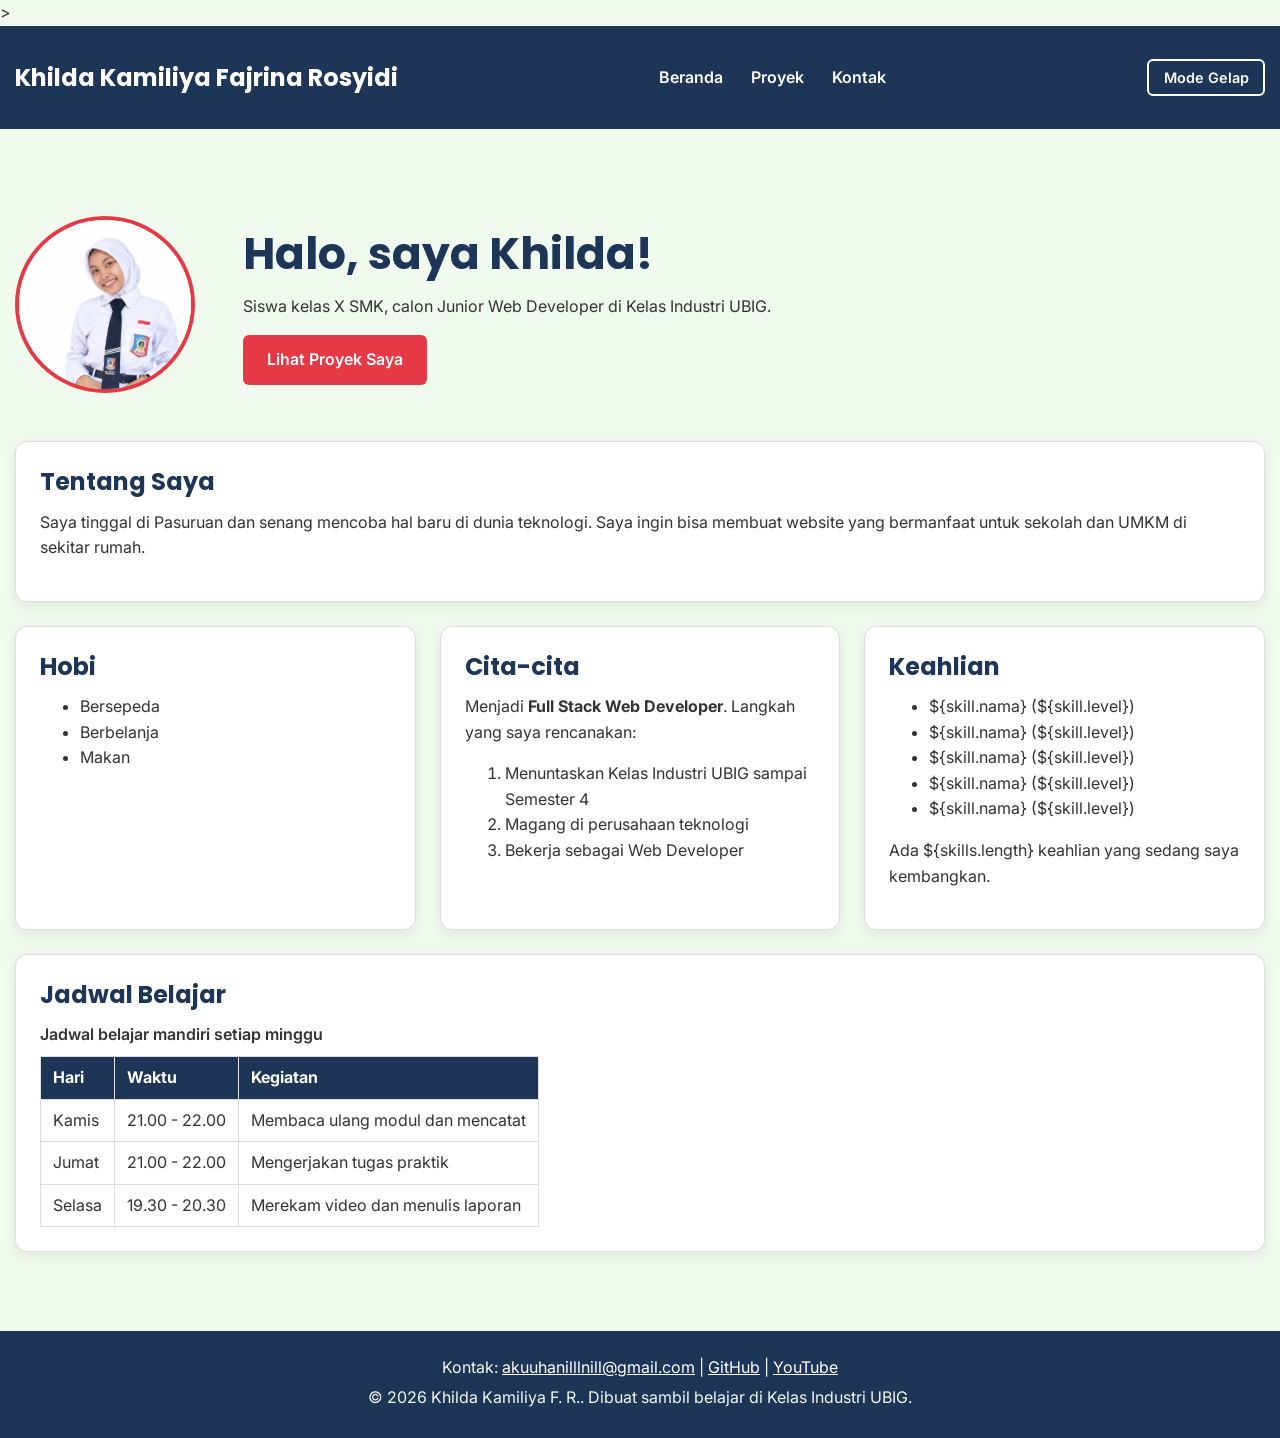
<file: index.html>
<!DOCTYPE html>
<html lang="id">
<head>
  <meta charset="UTF-8">
  <meta name="viewport" content="width=device-width, initial-scale=1.0"
  <!-- index.html -->
  <meta name="description" content="Portofolio Khilda Kamiliya siswa SMK calon Junior Web Developer di Kelas Industri UBIG.">
  <!-- proyek.html -->
  <meta name="description" content="Daftar proyek HTML, CSS, dan JavaScript karya khilda kamiliya beserta repositori GitHub terbarunya.">
  <!-- kontak.html -->
  <meta name="description" content="Hubungi khilda kamiliya melalui form kontak, email, atau GitHub.">>
  <title>Khilda Kamiliya | Beranda</title>
  <link rel="icon" href="profil.png">
  <link rel="preconnect" href="https://fonts.googleapis.com">
  <link rel="preconnect" href="https://fonts.gstatic.com" crossorigin>
  <link href="https://fonts.googleapis.com/css2?family=Inter:wght@400;600&family=Poppins:wght@600;700&display=swap" rel="stylesheet">
  <link rel="stylesheet" href="style.css">
  <script src="main.js" defer></script>
</head>
<body>
  <header>
    <div class="container navbar">
      <h1>Khilda Kamiliya Fajrina Rosyidi</h1>
      <nav class="menu-laptop">
        <ul>
          <li><a href="index.html">Beranda</a></li>
          <li><a href="proyek.html">Proyek</a></li>
          <li><a href="kontak.html">Kontak</a></li>
        </ul>
      </nav>
      <button type="button" id="tombol-tema" class="tombol-tema">
        Mode Gelap
      </button>
      <!-- Tantangan: menu ponsel yang bisa dibuka-tutup -->
      <details class="menu-ponsel">
        <summary>Menu</summary>
        <nav>
          <ul>
            <li><a href="index.html">Beranda</a></li>
            <li><a href="proyek.html">Proyek</a></li>
            <li><a href="kontak.html">Kontak</a></li>
          </ul>
        </nav>
      </details>
    </div>
  </header>

  <main>
    <div class="container">
      <section class="hero">
        <img src="profil.png" alt="foto profil khilda" width="180" height="180">
        <div>
          <h2>Halo, saya Khilda!</h2>
          <p>Siswa kelas X SMK, calon Junior Web Developer di Kelas Industri UBIG.</p>
          <a href="proyek.html" class="tombol">Lihat Proyek Saya</a>
        </div>
      </section>

      <section class="kartu">
        <h2>Tentang Saya</h2>
        <p>Saya tinggal di Pasuruan dan senang mencoba hal baru di dunia teknologi. Saya ingin bisa
          membuat website yang bermanfaat untuk sekolah dan UMKM di sekitar rumah.</p>
      </section>

      <div class="daftar-kartu">
        <section class="kartu">
          <h2>Hobi</h2>
          <ul>
            <li>Bersepeda</li>
            <li>Berbelanja</li>
            <li>Makan</li>
          </ul>
        </section>

        <section class="kartu">
          <h2>Cita-cita</h2>
          <p>Menjadi <strong>Full Stack Web Developer</strong>. Langkah yang saya rencanakan:</p>
          <ol>
            <li>Menuntaskan Kelas Industri UBIG sampai Semester 4</li>
            <li>Magang di perusahaan teknologi</li>
            <li>Bekerja sebagai Web Developer</li>
          </ol>
        </section>

        <section class="kartu">
          <h2>Keahlian</h2>
          <ul id="daftar-skill"></ul>
          <p id="jumlah-skill"></p>
        </section>
      </div>

      <section class="kartu">
        <h2>Jadwal Belajar</h2>
        <table>
          <caption>Jadwal belajar mandiri setiap minggu</caption>
          <thead>
            <tr>
              <th>Hari</th>
              <th>Waktu</th>
              <th>Kegiatan</th>
            </tr>
          </thead>
          <tbody>
            <tr>
              <td>Kamis</td>
              <td>21.00 - 22.00</td>
              <td>Membaca ulang modul dan mencatat</td>
            </tr>
            <tr>
              <td>Jumat</td>
              <td>21.00 - 22.00</td>
              <td>Mengerjakan tugas praktik</td>
            </tr>
            <tr>
              <td>Selasa</td>
              <td>19.30 - 20.30</td>
              <td>Merekam video dan menulis laporan</td>
            </tr>
          </tbody>
        </table>
      </section>
    </div>
  </main>
  <footer>
    <p>Kontak: <a href="https://mail.google.com/mail/?v1ew-cm&fs-1&to-akuuhanilllnill@gmail.com">
      akuuhanilllnill@gmail.com</a> |
      <a href="https://github.com/KHILDAKAMILIYA1822" target="_blank">GitHub</a> |
      <a href="https://www.youtube.com/@nillakuuhanilll" target="_blank">YouTube</a></p>
    <p>&copy; 2026 Khilda Kamiliya F. R.. Dibuat sambil belajar di Kelas Industri UBIG.</p>
  </footer>
</body>
</html>
</file>
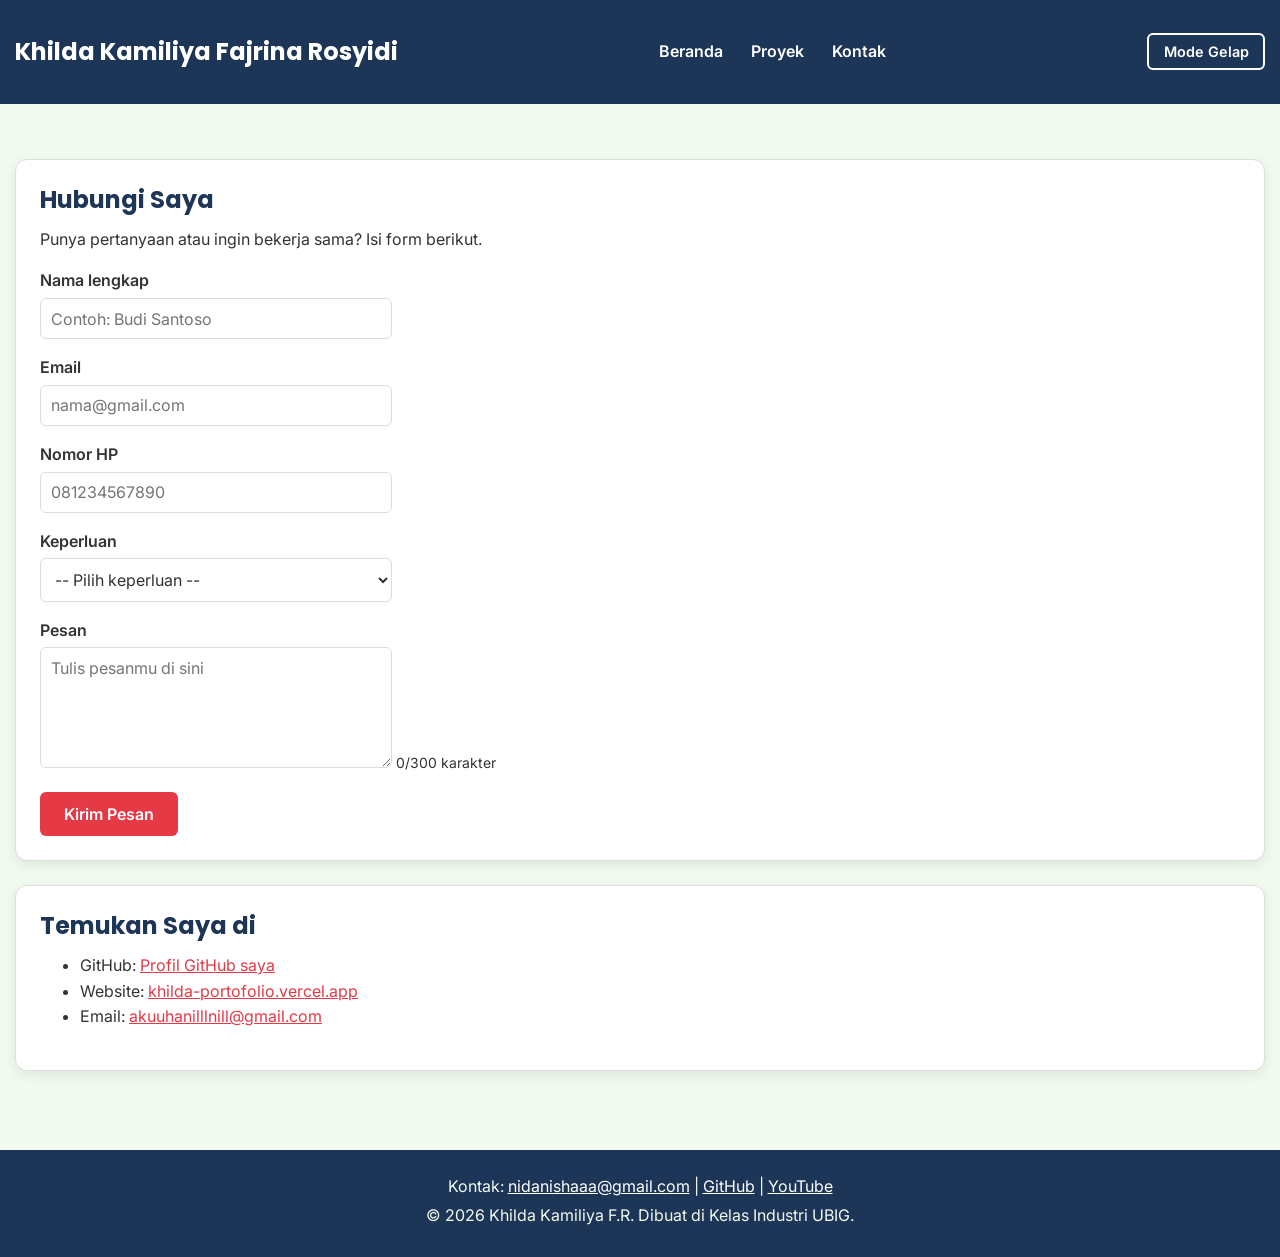
<file: kontak.html>
<!DOCTYPE html>
<html lang="id">
<head>
  <meta charset="UTF-8">
  <meta name="viewport" content="width=device-width, initial-scale=1.0">
  <!-- index.html -->
  <meta name="description" content="Portofolio khilda kamiliya, siswa SMK calon Junior Web Developer di Kelas Industri UBIG.">
  <!-- proyek.html -->
  <meta name="description" content="Daftar proyek HTML, CSS, dan JavaScript karya khilda kamiliya beserta repositori GitHub terbarunya.">
  <!-- kontak.html -->
  <meta name="description" content="Hubungi khilda kamiliya melalui form kontak, email, atau GitHub.">
  <title>Khilda Kamiliya | Kontak</title>
  <link rel="icon" href="profil.png">
  <link rel="preconnect" href="https://fonts.googleapis.com">
  <link rel="preconnect" href="https://fonts.gstatic.com" crossorigin>
  <link href="https://fonts.googleapis.com/css2?family=Inter:wght@400;600&family=Poppins:wght@600;700&display=swap" rel="stylesheet">
  <link rel="stylesheet" href="style.css">
  <script src="main.js" defer></script>
</head>
<body>
  <header>
    <div class="container navbar">
      <h1>Khilda Kamiliya Fajrina Rosyidi</h1>
      <nav class="menu-laptop">
        <ul>
          <li><a href="index.html">Beranda</a></li>
          <li><a href="proyek.html">Proyek</a></li>
          <li><a href="kontak.html">Kontak</a></li>
        </ul>
      </nav>
      <button type="button" id="tombol-tema" class="tombol-tema">Mode Gelap</button>
      <!-- Tantangan: menu ponsel yang bisa dibuka-tutup -->
      <details class="menu-ponsel">
        <summary>Menu</summary>
        <nav>
          <ul>
            <li><a href="index.html">Beranda</a></li>
            <li><a href="proyek.html">Proyek</a></li>
            <li><a href="kontak.html">Kontak</a></li>
          </ul>
        </nav>
      </details>
    </div>
  </header>

  <main>
    <div class="container">
      <section class="kartu">
        <h2>Hubungi Saya</h2>
        <p>Punya pertanyaan atau ingin bekerja sama? Isi form berikut.</p>

        <form>
          <p>
            <label for="nama">Nama lengkap</label><br>
            <input type="text" id="nama" name="nama" placeholder="Contoh: Budi Santoso" required>
          </p>
          <p>
            <label for="email">Email</label><br>
            <input type="email" id="email" name="email" placeholder="nama@gmail.com" required>
          </p>
          <p>
            <label for="hp">Nomor HP</label><br>
            <input type="tel" id="hp" name="hp" placeholder="081234567890" required>
          </p>
          <p>
            <label for="keperluan">Keperluan</label><br>
            <select id="keperluan" name="keperluan" required>
              <option value="">-- Pilih keperluan --</option>
              <option value="bertanya">Bertanya</option>
              <option value="kerja-sama">Kerja sama proyek</option>
              <option value="lainnya">Lainnya</option>
            </select>
          </p>
          <p>
            <label for="pesan">Pesan</label><br>
            <textarea id="pesan" name="pesan" rows="5" cols="40" maxlength="300" placeholder="Tulis pesanmu di sini" required></textarea>
            <span id="hitung-karakter" class="keterangan">0/300 karakter</span>
          </p>
          <button type="submit">Kirim Pesan</button>
        </form>
      </section>
      <section class="kartu">
        <h2>Temukan Saya di</h2>
        <ul>
          <li>GitHub: <a href="https://github.com/danishakamelia224" target="_blank">Profil GitHub saya</a></li>
          <li>Website: <a href="https://danisha-portofolio.vercel.app/">khilda-portofolio.vercel.app</a></li>
          <li>Email: <a href="https://mail.google.com/mail/?v1ew-cm&fs-1&to-nidanishaaa@gmail.com">akuuhanilllnill@gmail.com</a>
        </ul>
      </section>
    </div>
  </main>

  <footer>
    <p>Kontak: <a href="https://mail.google.com/mail/?v1ew-cm&fs-1&to-akuuhanilllnill@gmail.com">
        nidanishaaa@gmail.com</a> |
      <a href="https://github.com/KHILDAKAMILIYA1822" target="_blank">GitHub</a> |
      <a href="https://www.youtube.com/@nillakuuhanilll" target="_blank">YouTube</a></p>
    <p>&copy; 2026 Khilda Kamiliya F.R. Dibuat di Kelas Industri UBIG.</p>
  </footer>
</body>
</html>
</file>
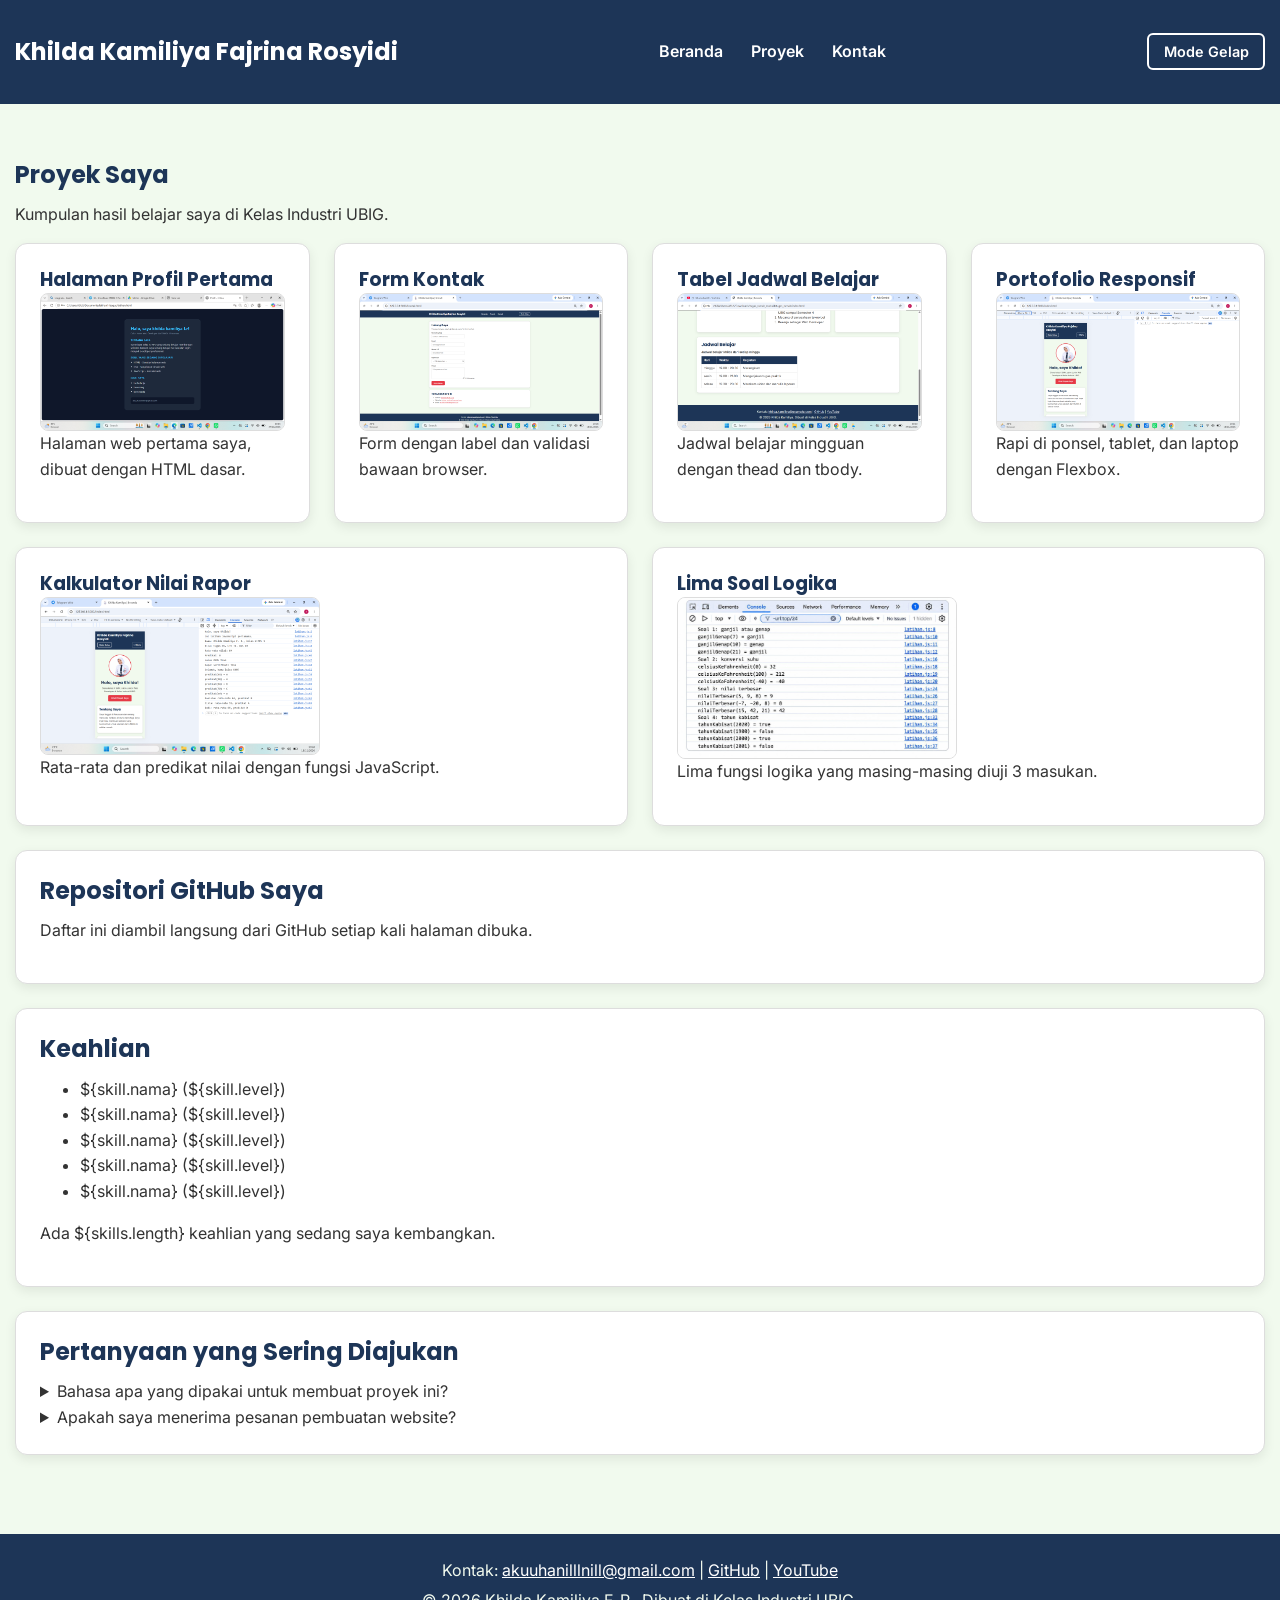
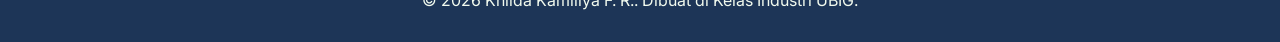
<file: proyek.html>
<!DOCTYPE html>
<html lang="id">
<head>
  <meta charset="UTF-8">
  <meta name="viewport" content="width=device-width, initial-scale=1.0">
  <!-- index.html -->
  <meta name="description" content="Portofolio khilda kamiliya, siswa SMK calon Junior Web Developer di Kelas Industri UBIG.">
  <!-- proyek.html -->
  <meta name="description" content="Daftar proyek HTML, CSS, dan JavaScript karya khilda kamiliya beserta repositori GitHub terbarunya.">
  <!-- kontak.html -->
  <meta name="description" content="Hubungi khilda kamiliya melalui form kontak, email, atau GitHub.">
  <title>Khilda Kamiliya F. R. | Proyek</title>
  <link rel="icon" href="profil.png">
  <link rel="preconnect" href="https://fonts.googleapis.com">
  <link rel="preconnect" href="https://fonts.gstatic.com" crossorigin>
  <link href="https://fonts.googleapis.com/css2?family=Inter:wght@400;600&family=Poppins:wght@600;700&display=swap" rel="stylesheet">
  <link rel="stylesheet" href="style.css">
  <script src="main.js" defer></script>
</head>
<body>
  <header>
    <div class="container navbar">
      <h1>Khilda Kamiliya Fajrina Rosyidi</h1>
      <nav class="menu-laptop">
        <ul>
          <li><a href="index.html">Beranda</a></li>
          <li><a href="proyek.html">Proyek</a></li>
          <li><a href="kontak.html">Kontak</a></li>
        </ul>
      </nav>
       <details class="menu-ponsel">
        <summary>Menu</summary>
        <nav>
          <ul>
            <li><a href="index.html">Beranda</a></li>
            <li><a href="proyek.html">Proyek</a></li>
            <li><a href="kontak.html">Kontak</a></li>
          </ul>
        </nav>
      </details>
      <button type="button" id="tombol-tema" class="tombol-tema">Mode Gelap</button>
    </div>
  </header>

  <main>
    <div class="container">
      <section>
        <h2>Proyek Saya</h2>
        <p>Kumpulan hasil belajar saya di Kelas Industri UBIG.</p>

        <div class="daftar-kartu">
          <article class="kartu">
            <h3>Halaman Profil Pertama</h3>
            <img src="modul1.png" alt="Tangkapan layar halaman profil Danisha Kamelia" width="280">
            <p>Halaman web pertama saya, dibuat dengan HTML dasar.</p>
          </article>

          <article class="kartu">
            <h3>Form Kontak</h3>
            <img src="hubungi.png" alt="Tangkapan layar form kontak berisi lima isian" width="280">
            <p>Form dengan label dan validasi bawaan browser.</p>
          </article>

          <article class="kartu">
            <h3>Tabel Jadwal Belajar</h3>
            <img src="jadwal.png" alt="Tangkapan layar tabel jadwal belajar mandiri" width="280">
            <p>Jadwal belajar mingguan dengan thead dan tbody.</p>
          </article>

          <article class="kartu">
            <h3>Portofolio Responsif</h3>
            <img src="responsif.png" alt="Tangkapan layar portofolio di ponsel" width="280">
            <p>Rapi di ponsel, tablet, dan laptop dengan Flexbox.</p>
          </article>

          <article class="kartu">
            <h3>Kalkulator Nilai Rapor</h3>
            <img src="kalkulator.png" alt="Tangkapan layar hasil kalkulator nilai di Console" width="280">
            <p>Rata-rata dan predikat nilai dengan fungsi JavaScript.</p>
          </article>

          <article class="kartu">
            <h3>Lima Soal Logika</h3>
            <img src="logika.jpeg" alt="Tangkapan layar hasil uji lima soal logika" width="280">
            <p>Lima fungsi logika yang masing-masing diuji 3 masukan.</p>
          </article>
        </div>
      </section>

      <section class="kartu">
        <h2>Repositori GitHub Saya</h2>
        <p>Daftar ini diambil langsung dari GitHub setiap kali halaman dibuka.</p>
        <p id="status-repo"></p>
        <ul id="daftar-repo"></ul>
      </section>

        <section class="kartu">
          <h2>Keahlian</h2>
          <ul id="daftar-skill"></ul>
          <p id="jumlah-skill"></p>
        </section>

      <!-- FAQ dengan details dan summary -->
      <section class="kartu">
        <h2>Pertanyaan yang Sering Diajukan</h2>
        <details>
          <summary>Bahasa apa yang dipakai untuk membuat proyek ini?</summary>
          <p>Semua proyek di halaman ini dibuat dengan HTML. Tampilannya akan saya rapikan
            dengan CSS mulai Minggu 03.</p>
        </details>
        <details>
          <summary>Apakah saya menerima pesanan pembuatan website?</summary>
          <p>Belum, saya masih belajar. Namun kamu tetap boleh menghubungi saya melalui
            halaman Kontak.</p>
        </details>
      </section>
    </div>
  </main>

  <footer>
    <p>Kontak: <a href="https://mail.google.com/mail/?v1ew-cm&fs-1&to-akuuhanilllnill@gmail.com">akuuhanilllnill@gmail.com</a> |
      <a href="https://github.com/KHILDAKAMILIYA1822" target="_blank">GitHub</a> |
      <a href="https://www.youtube.com/@nillakuuhanilll" target="_blank">YouTube</a></p>
    <p>&copy; 2026 Khilda Kamiliya F. R.. Dibuat di Kelas Industri UBIG.</p>
  </footer>
</body>
</html>
</file>
<file: style.css>
/* Gaya portofolio Khilda
   Palet: #1D3557 (utama), #C1121F (aksen), #C1121F (latar)
   Huruf: Poppins (judul), Inter (isi)
   Tata letak: mobile first, titik ubah 768px (tablet) dan 1024px (laptop) */

/* 1. Reset */
* {
  box-sizing: border-box;
  margin: 0;
}

img {
  max-width: 100%;
  height: auto;
}

/* 2. Dasar halaman: warna dan huruf */
:root {
  --warna-utama: #1D3557;
  --warna-judul: #1D3557;
  --warna-aksen: #C1121F;
  --warna-tautan: #C1121F;
  --warna-latar:  #F1FAEE;
  --warna-teks: #333333;
  --warna-kartu: #FFFFFF;
  --warna-garis: #DDDDDD;
}

body {
  font-family: "Inter", Arial, sans-serif;
  font-size: 1rem;
  line-height: 1.6;
  color: var(--warna-teks);
  background-color: var(--warna-latar);
  width: 100%;
  overflow-x: hidden;
}

h1, h2, h3 {
  font-family: "Poppins", Arial, sans-serif;
  color: var(--warna-judul);
  line-height: 1.3;
}

h2 {
  margin-bottom: 0.75rem;
}

p, ul, ol {
  margin-bottom: 1rem;
}

a {
  color: #E63946;
}

/* 3. Wadah, header, dan menu */
.container {
  max-width: 1200px;
  width: 100%;
  margin: auto;
  padding: 15px;
}

header {
  background-color: #1D3557;
  color: #FFFFFF;
  padding: 1rem 0;
}

header h1 {
  color: #FFFFFF;
  font-size: 1.5rem;
}

.navbar {
  display: flex;
  flex-wrap: wrap;
  justify-content: space-between;
  align-items: center;
  gap: 0.5rem;
}

nav ul {
  display: flex;
  gap: 0.25rem;
  padding: 0;
  margin: 0;
  list-style: none;
}

nav a {
  display: inline-block;
  padding: 0.5rem 0.75rem;
  border-radius: 6px;
  color: #FFFFFF;
  font-weight: 600;
  text-decoration: none;
}

/* Tantangan: menu ponsel buka-tutup dengan details */
.menu-laptop {
  display: none;
}

.menu-ponsel summary {
  padding: 0.5rem 0.75rem;
  border: 1px solid #FFFFFF;
  border-radius: 6px;
  font-weight: 600;
  cursor: pointer;
}

.menu-ponsel ul {
  flex-direction: column;
  margin-top: 0.5rem;
}

/* 4. Isi utama, hero, dan kartu */
main {
  padding: 1.5rem 0;
}

.hero {
  display: flex;
  flex-direction: column;
  align-items: center;
  gap: 1.5rem;
  padding: 1rem 0 2rem;
  text-align: center;
}

.hero img {
  border: 4px solid #E63946;
  border-radius: 100%;
}

.hero h2 {
  font-size: 2rem;
}

.tombol {
  display: inline-block;
  padding: 0.75rem 1.5rem;
  border-radius: 6px;
  background-color: #E63946;
  color: #FFFFFF;
  font-weight: 600;
  text-decoration: none;
}

.kartu {
  background-color: var(--warna-kartu);
  padding: 1rem;
  margin-bottom: 1.5rem;
  border: 1px solid var(--warna-garis);
  border-radius: 12px;
  box-shadow: 0 4px 12px rgba(0, 0, 0, 0.08);
}

.daftar-kartu {
  display: flex;
  flex-wrap: wrap;
  gap: 1.5rem;
  margin-bottom: 1.5rem;
}

.daftar-kartu .kartu {
  flex: 1 1 280px;
  margin-bottom: 0;
  #daftar-proyek {
    min-height: 30rem;
  }
}

article img {
  border-radius: 8px;
  border: 1px solid #DDDDDD;
}

/* 5. Tabel */
table {
  border-collapse: collapse;
}

caption {
  font-weight: 600;
  text-align: left;
  margin-bottom: 0.5rem;
}

th, td {
  border: 1px solid #DDDDDD;
  padding: 0.5rem 0.75rem;
  text-align: left;
}

th {
  background-color: #1D3557;
  color: #FFFFFF;
}

/* 6. Form */
label {
  font-weight: 600;
}

.keterangan {
 font-size: 0.875rem;
}

input, select, textarea {
  width: 100%;
  max-width: 22rem;
  padding: 0.6rem;
  margin-top: 0.25rem;
  border: 1px solid #DDDDDD;
  border-radius: 6px;
  font-family: inherit;
  font-size: 1rem;
  background-color: var(--warna-kartu);
  color: var(--warna-teks);
}

button {
  padding: 0.75rem 1.5rem;
  border: none;
  border-radius: 6px;
  background-color: #E63946;
  color: #FFFFFF;
  font-family: inherit;
  font-size: 1rem;
  font-weight: 600;
  cursor: pointer;
}

/* 7. Footer */
footer {
  background-color: #1D3557;
  color: #F1FAEE;
  text-align: center;
  padding: 1.5rem;
}

footer p {
  margin-bottom: 0.25rem;
}

footer a {
  color: #FFFFFF;
}

/* 8. Tablet: lebar layar 768px ke atas */
@media (min-width: 768px) {
  .menu-laptop {
    display: block;
  }

  .menu-ponsel {
    display: none;
  }

  .hero {
    flex-direction: row;
    padding: 2rem 0 3rem;
    text-align: left;
   }

   .kartu {
    padding: 1.5rem;
  }
}

/* 9. Laptop: lebar layar 1024px ke atas */
@media (min-width: 1024px) {
  main {
    padding: 2.5rem 0;
  }

  .hero {
    gap: 3rem;
  }

  .hero h2 {
    font-size: 2.75rem;
  }
}

/* 10. Tombol tema, filter, dan label kategori */
.tombol-tema {
  padding: 0.5rem 0.9rem;
  border: 2px solid #FFFFFF;
  background-color: transparent;
  font-size: 0.9rem;
}

/* 11. Tema gelap: isi variabel diganti saat body memiliki class
gelap */
body.gelap {
  --warna-utama: #0B1526;
  --warna-judul: #A8DADC;
  --warna-tautan: #FF8A8A;
  --warna-latar: #121A24;
  --warna-teks: #E3E8EE;
  --warna-kartu: #1C2836;
  --warna-garis: #34465A;
}


/* 12. Perbaikan tampilan responsif HP */
html {
  width: 100%;
  max-width: 100%;
  overflow-x: clip;
}

body {
  width: 100%;
  max-width: 100%;
  overflow-x: clip;
}

* {
  box-sizing: border-box;
}

.container,
header,
main,
footer,
section,
article {
  min-width: 0;
  max-width: 100%;
}

img {
  display: block;
  max-width: 100%;
  height: auto;
}

/* Perbaikan layar HP */
@media screen and (max-width: 767px) {
  .container {
    width: 100%;
    padding: 15px;
  }

  .navbar {
    width: 100%;
    min-width: 0;
    flex-wrap: wrap;
  }

  .hero {
    width: 100%;
    min-width: 0;
  }

  .hero h2 {
    font-size: 1.5rem;
    overflow-wrap: break-word;
  }

  .hero p {
    overflow-wrap: break-word;
  }

  .daftar-kartu {
    width: 100%;
    min-width: 0;
  }

  .daftar-kartu .kartu {
    flex: 1 1 100%;
    min-width: 0;
    width: 100%;
  }

  table {
    max-width: 100%;
  }

  th,
  td {
    overflow-wrap: anywhere;
  }

  input,
  select,
  textarea {
    max-width: 100%;
  }
}
</file>
